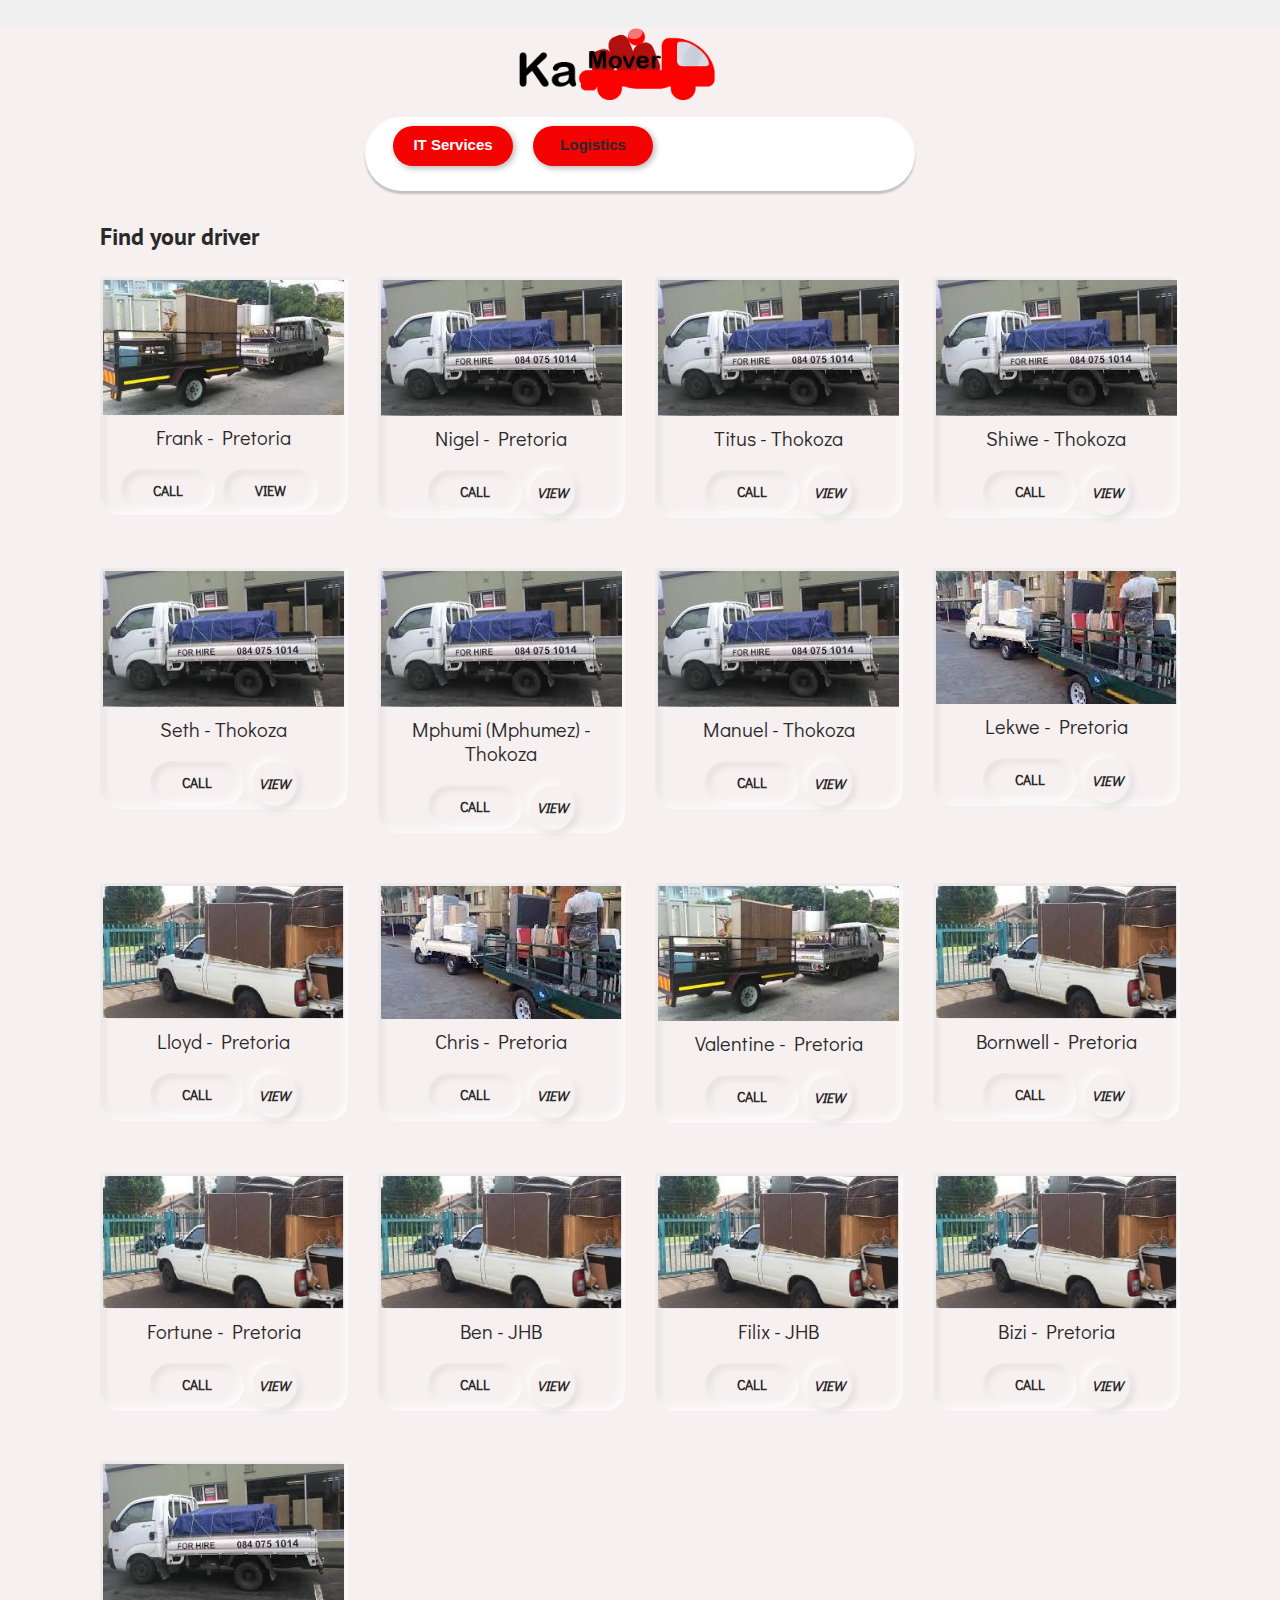
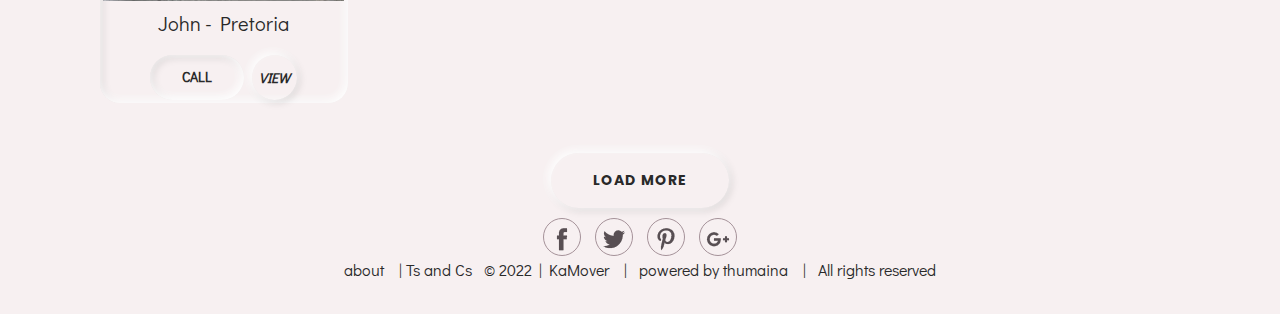
<file: index.html>
<!DOCTYPE html>
<!--
  Girly by FreeHTML5.co
  Twitter: https://twitter.com/fh5co
  Facebook: https://fb.com/fh5co
  URL: https://freehtml5.co
-->
<html lang="en">
<head>
  <!-- Required meta tags -->
  <meta charset="utf-8">
  <meta name="viewport" content="width=device-width, initial-scale=1, shrink-to-fit=no">
  <link rel="stylesheet" href="assets/css/bootstrap.min.css">
  <link rel="stylesheet" href="assets/css/styles.css">
  <title>IT service and Logistics | Ka Mover

  </title>
  <style>
     .password {
        border-radius: 25px;
        box-shadow:inset 5px 5px 8px #cbced1, inset -5px -5px 8px #ffffff;
        outline: #555;
    }

     .password::active {
      outline: #000;
     }
    .password ::placeholder {
        color: #999;
    }

    .fields input {
        border: none;
        outline: none;
        background: none;
        font-size: 18px;
        color: #555;
        padding: 10px 10px 18px 1px;
    }

    .signin-button {
        outline: none;
        border: none;
        cursor: pointer;
        width: 100px;
        margin: 4px 8px 4px 8px;
        height: 40px;
        border-radius: 20px;
        font-size: 15px;
        font-weight: 600;
        font-family: 'Lato', sans-serif;
        color: #fff;
        text-align: center;
        background: #fc3030;
        box-shadow: 2px 2px 6px #b1b1b1, -2px -2px 6px #ffffff;
    }
    .signin-button:hover {
        background: #000;
    }
    .signin-button:active {
        background: #ff843c;
    }
  </style>
</head>

<body>
  <nav class="navbar navbar-expand-md  fixed-top maine-menu">
    <div class="container">
      <button class="navbar-toggler ml-auto" data-target="#my-nav" onclick="myFunction(this)" data-toggle="collapse"> <span class="bar1"></span> <span class="bar2"></span> <span class="bar3"></span> </button>
      <div id="my-nav" class="collapse navbar-collapse">
        
        <ul class="navbar-nav mx-auto">
          <a href="index.html"><img style="width:200px;" src="assets/img/KaMover.png" alt="">
          </a>
          <li class="nav-item"> <a class="nav-link" href="index.html" tabindex="-1" aria-disabled="true"></a></li> 
        </ul>
      </div>
    </div>
  </nav>
<br>
  <div class="container-fluid fh5co-insta-feed activity">
    
    <div class="container recent">
      <div class="row mb-5 pb-5">
        <div class="col-lg-12">
          <div class="twit-box">
            
            <div class="media mb-3">
              
              <div class="media-body justify-content-center">
                <a href="#" class="justify-content-center">
                  <a type="submit" href="register.html" class="signin-button">IT Services</a>
                    
                  <a type="submit" class="signin-button">Logistics</a>
                 
                </a>
              </div>
            </div>
          </div>
        </div>
      
      </div>
    


<head>
 
<style>

@import url("https://fonts.googleapis.com/css?family=Poppins:400,500,600,700|Didact+Gothic&display=swap");

*
{
    margin: 0;
    padding: 0;
    box-sizing: border-box;
}

body
{
    font-size: 16px;
    color: #292929;
    line-height: 1.7em;
    font-weight: 400;
    background: #F0F0F0;
    font-family: "Didact Gothic", sans-serif;
    
}


.section-bg {
    padding: 60px 0;
    background: #F0F0F0;
}


.section-title {
    margin-bottom: 25px;
}

.section-title h2 {
    position: relative;
    font-size: 32px;
    line-height: 1.4;
    font-weight: 700;
    letter-spacing: 1px;
    z-index: 1;
    text-transform: capitalize;
    display: inline-block;
    font-family: "Didact Gothic", sans-serif;
}







.single-product {
    box-shadow: inset -2px -2px 8px white,
     inset -2px -2px 12px rgba(255, 255, 255, 0.5),
      inset 2px 2px 4px rgba(255, 255, 255, 0.1),
       inset 2px 2px 8px rgba(0, 0, 0, 0.15);
    padding: 3px;
    border-radius: 0 0 20px 20px;
    margin-bottom: 50px;
}

.single-product .product-thumb {
    margin-bottom: 10px;
}

.single-product .product-title {
    margin-bottom: 20px;
    text-align: center;
    align-items: center;
}

.single-product .product-title h3 {
    font-family: "Didact Gothic", sans-serif;
    font-size: 20px;
    font-weight: 300;
}

.single-product .product-title h3 a {
    color: #292929;
    text-decoration: none;
}

.single-product .product-title h3 a:hover {
    color: #7289ab;
}

.single-product:hover {
    box-shadow: -2px -2px 8px white,
     -2px -2px 12px rgba(255, 255, 255, 0.5),
      inset 2px 2px 4px rgba(255, 255, 255, 0.1),
       2px 2px 8px rgba(0, 0, 0, 0.15);
}

img {
    display: inline-block;
    max-width: 100%;
}









.product-btns
{
    display: flex;
    justify-content: center;
}








a {
    text-decoration: none;
    cursor: pointer;
    transition: .3s;
    color: #292929;
}








.btn-small {
    display: inline-block;
    font-size: 14px;
    font-weight: 700;
    text-transform: uppercase;
    padding: 8px 32px;
    border-radius: 50px;
    text-decoration: none;
    box-shadow: inset -2px -2px 8px white,
     inset -2px -2px 12px rgba(255, 255, 255, 0.5),
      inset 2px 2px 4px rgba(255, 255, 255, 0.1),
       inset 2px 2px 8px rgba(0, 0, 0, 0.15);
    transition: 0.4s;
}


.btn-round {
    display: inline-block;
    font-size: 14px;
    font-weight: 700;
    text-transform: uppercase;
    height: 45px;
    width: 45px;
    text-align: center;
    line-height: 45px;
    border-radius: 50%;
    text-decoration: none;
    box-shadow: -2px -2px 8px white, 
    -2px -2px 12px rgba(255, 255, 255, 0.5), 
    inset 2px 2px 4px rgba(255, 255, 255, 0.1),
     2px 2px 8px rgba(0, 0, 0, 0.15);
}






.btn-small:hover {
    box-shadow: -2px -2px 8px white,
     -2px -2px 12px rgba(255, 255, 255, 0.5),
      inset 2px 2px 4px rgba(255, 255, 255, 0.1),
       2px 2px 8px rgba(0, 0, 0, 0.15);
    color: #7289ab;
    text-decoration: none;
}

.btn-small:hover span {
    display: inline-block;
    transform: scale(0.98);
}


.btn-round:hover {
    box-shadow: inset -2px -2px 8px white,
     inset -2px -2px 12px rgba(255, 255, 255, 0.5),
      inset 2px 2px 4px rgba(255, 255, 255, 0.1),
       inset 2px 2px 8px rgba(0, 0, 0, 0.15);
    color: #7289ab;
}


.button-center
{
    justify-content: center;
    text-align: center;
}




.bttn-def {
    display: inline-block;
    font-size: 14px;
    font-weight: 700;
    text-transform: uppercase;
    letter-spacing: 1px;
    padding: 14px 42px;
    border-radius: 50px;
    text-decoration: none;
    font-family: "Poppins", sans-serif;
    box-shadow: -2px -2px 8px white, -2px -2px 12px rgba(255, 255, 255, 0.5), inset 2px 2px 4px rgba(255, 255, 255, 0.1), 2px 2px 8px rgba(0, 0, 0, 0.15);
    transition: 0.4s;
}

.bttn-def:hover {
    color: #7289ab;
    box-shadow: inset -2px -2px 8px white, inset -2px -2px 12px rgba(255, 255, 255, 0.5), inset 2px 2px 4px rgba(255, 255, 255, 0.1), inset 2px 2px 8px rgba(0, 0, 0, 0.15);
}

.bttn-def:hover span {
    display: inline-block;
    transform: scale(0.98);
}







</style>

</head>
<body>
        <div class="container">
           
            <div class="row">
                <div class="col-xl-12">
                    <div class="section-title">
                        <h4>Find your driver</h4>
                    </div>
                </div>
            </div>

            <div class="row">
              
               
              <div class="col-xl-3 col-lg-3 col-md-6 col-sm-6">
                <div class="single-product">
                    <div class="product-thumb">
                        <img src="img/truck1.jpg" alt="">
                    </div>
                    <div class="product-title">
                        <h3><a href="">Frank - Pretoria</a></h3>
                    </div>
                    <div class="product-btns">
      
                      <a href="tel:0769693677" class="btn-small mr-2" download="Sbuda's truck"> Call</a>
                       
                      <a href="#" class="btn-small mr-2" data-toggle="modal" data-target="#exampleModalCenter">View</a>
                    </div>
                </div>
            </div>
            
               
            <div class="col-xl-3 col-lg-3 col-md-6 col-sm-6">
              <div class="single-product">
                  <div class="product-thumb">
                      <img src="img/truck2.jpg" alt="">
                  </div>
                  <div class="product-title">
                      <h3><a href="">Nigel - Pretoria</a></h3>
                  </div>
                  <div class="product-btns">
                    <a href="tel:0764359802" class="btn-small mr-2" download="Sbuda's truck"> Call</a> 
                        <a href="" class="btn-round"><i class="fa fa-heart">view</i></a>
                    </div>
              </div>
          </div>
          
             
          <div class="col-xl-3 col-lg-3 col-md-6 col-sm-6">
            <div class="single-product">
                <div class="product-thumb">
                    <img src="img/truck2.jpg" alt="">
                </div>
                <div class="product-title">
                    <h3><a href="">Titus - Thokoza</a></h3>
                </div>
                <div class="product-btns">
                  <a href="tel:0797708888" class="btn-small mr-2" download="Sbuda's truck"> Call</a> 
                      <a href="" class="btn-round"><i class="fa fa-heart">view</i></a>
                  </div>
            </div>
        </div>
                
            <div class="col-xl-3 col-lg-3 col-md-6 col-sm-6">
              <div class="single-product">
                  <div class="product-thumb">
                      <img src="img/truck2.jpg" alt="">
                  </div>
                  <div class="product-title">
                      <h3><a href="">Shiwe - Thokoza</a></h3>
                  </div>
                  <div class="product-btns">
                    <a href="tel:0659493238" class="btn-small mr-2" download="Sbuda's truck"> Call</a> 
                        <a href="" class="btn-round"><i class="fa fa-heart">view</i></a>
                    </div>
              </div>
          </div>  
   
          <div class="col-xl-3 col-lg-3 col-md-6 col-sm-6">
            <div class="single-product">
                <div class="product-thumb">
                    <img src="img/truck2.jpg" alt="">
                </div>
                <div class="product-title">
                    <h3><a href="">Seth - Thokoza</a></h3>
                </div>
                <div class="product-btns">
                  <a href="tel:0735243778" class="btn-small mr-2" download="Sbuda's truck"> Call</a> 
                      <a href="" class="btn-round"><i class="fa fa-heart">view</i></a>
                  </div>
            </div>
        </div>   
        <div class="col-xl-3 col-lg-3 col-md-6 col-sm-6">
          <div class="single-product">
              <div class="product-thumb">
                  <img src="img/truck2.jpg" alt="">
              </div>
              <div class="product-title">
                  <h3><a href="">Mphumi (Mphumez) - Thokoza</a></h3>
              </div>
              <div class="product-btns">
                <a href="tel:0730961597" class="btn-small mr-2" download="Sbuda's truck"> Call</a> 
                    <a href="" class="btn-round"><i class="fa fa-heart">view</i></a>
                </div>
          </div>
      </div>   
      <div class="col-xl-3 col-lg-3 col-md-6 col-sm-6">
        <div class="single-product">
            <div class="product-thumb">
                <img src="img/truck2.jpg" alt="">
            </div>
            <div class="product-title">
                <h3><a href="">Manuel - Thokoza</a></h3>
            </div>
            <div class="product-btns">
              <a href="tel:0604881916" class="btn-small mr-2" download="Sbuda's truck"> Call</a> 
                  <a href="" class="btn-round"><i class="fa fa-heart">view</i></a>
              </div>
        </div>
    </div>

          <div class="col-xl-3 col-lg-3 col-md-6 col-sm-6">
            <div class="single-product">
                <div class="product-thumb">
                    <img src="img/truck3.jpg" alt="">
                </div>
                <div class="product-title">
                    <h3><a href="">Lekwe - Pretoria</a></h3>
                </div>
                <div class="product-btns">
                  <a href="tel:0608130590" class="btn-small mr-2" download="Sbuda's truck"> Call</a>
                   
                        <a href="" class="btn-round"><i class="fa fa-heart">view</i></a>
                    </div>
            </div>
        </div>
        
               
        <div class="col-xl-3 col-lg-3 col-md-6 col-sm-6">
          <div class="single-product">
              <div class="product-thumb">
                  <img src="img/truck4.jpg" alt="">
              </div>
              <div class="product-title">
                  <h3><a href="">Lloyd - Pretoria</a></h3>
              </div>
              <div class="product-btns">
                <a href="tel:+4733378901" class="btn-small mr-2" download="Sbuda's truck"> Call</a>
                 
                <a href="" class="btn-round"><i class="fa fa-heart">view</i></a>
            </div>
          </div>
      </div>
      
               
      <div class="col-xl-3 col-lg-3 col-md-6 col-sm-6">
        <div class="single-product">
            <div class="product-thumb">
                <img src="img/truck3.jpg" alt="">
            </div>
            <div class="product-title">
                <h3><a href="">Chris - Pretoria</a></h3>
            </div>
            <div class="product-btns">
              <a href="tel:0728403858" class="btn-small mr-2" download="Sbuda's truck"> Call</a>
               
              <a href="" class="btn-round"><i class="fa fa-heart">view</i></a>
          </div>
        </div>
    </div>
    
               
    <div class="col-xl-3 col-lg-3 col-md-6 col-sm-6">
      <div class="single-product">
          <div class="product-thumb">
              <img src="img/truck1.jpg" alt="">
          </div>
          <div class="product-title">
              <h3><a href="">Valentine - Pretoria</a></h3>
          </div>
          <div class="product-btns">
            <a href="tel:+4733378901" class="btn-small mr-2" download="Sbuda's truck"> Call</a>
             
            <a href="" class="btn-round"><i class="fa fa-heart">view</i></a>
        </div>
      </div>
  </div>
               
          <div class="col-xl-3 col-lg-3 col-md-6 col-sm-6">
            <div class="single-product">
                <div class="product-thumb">
                    <img src="img/truck4.jpg" alt="">
                </div>
                <div class="product-title">
                    <h3><a href="">Bornwell - Pretoria</a></h3>
                </div>
                <div class="product-btns">
                  <a href="tel:0642373841" class="btn-small mr-2" download="Sbuda's truck"> Call</a>
                   
                  <a href="" class="btn-round"><i class="fa fa-heart">view</i></a>
              </div>
            </div>
        </div>

        <div class="col-xl-3 col-lg-3 col-md-6 col-sm-6">
          <div class="single-product">
              <div class="product-thumb">
                  <img src="img/truck4.jpg" alt="">
              </div>
              <div class="product-title">
                  <h3><a href="">Fortune - Pretoria</a></h3>
              </div>
              <div class="product-btns">
                <a href="tel:0874909955" class="btn-small mr-2" download="Sbuda's truck"> Call</a>
                 
                <a href="" class="btn-round"><i class="fa fa-heart">view</i></a>
            </div>
          </div>
      </div>

      <div class="col-xl-3 col-lg-3 col-md-6 col-sm-6">
        <div class="single-product">
            <div class="product-thumb">
                <img src="img/truck4.jpg" alt="">
            </div>
            <div class="product-title">
                <h3><a href="">Ben - JHB</a></h3>
            </div>
            <div class="product-btns">
              <a href="tel:0630759203" class="btn-small mr-2" download="Sbuda's truck"> Call</a>
              
              <a href="" class="btn-round"><i class="fa fa-heart">view</i></a>
          </div>
        </div>
    </div>
               
    <div class="col-xl-3 col-lg-3 col-md-6 col-sm-6">
      <div class="single-product">
          <div class="product-thumb">
              <img src="img/truck4.jpg" alt="">
          </div>
          <div class="product-title">
              <h3><a href="">Filix - JHB</a></h3>
          </div>
          <div class="product-btns">
            <a href="tel:0623685158" class="btn-small mr-2" download="Sbuda's truck"> Call</a>
             
            <a href="" class="btn-round"><i class="fa fa-heart">view</i></a>
        </div>
      </div>
  </div>

  <div class="col-xl-3 col-lg-3 col-md-6 col-sm-6">
    <div class="single-product">
        <div class="product-thumb">
            <img src="img/truck4.jpg" alt="">
        </div>
        <div class="product-title">
            <h3><a href="">Bizi - Pretoria</a></h3>
        </div>
        <div class="product-btns">
          <a href="tel:0842879663" class="btn-small mr-2" download="Sbuda's truck"> Call</a>
           
          <a href="" class="btn-round"><i class="fa fa-heart">view</i></a>
      </div>
    </div>
</div>

                <div class="col-xl-3 col-lg-3 col-md-6 col-sm-6">
                    <div class="single-product">
                        <div class="product-thumb">
                            <img src="img/truck2.jpg" alt="">
                        </div>
                        <div class="product-title">
                            <h3><a href="">John - Pretoria</a></h3>
                        </div>
                        <div class="product-btns">
                          <a href="tel:0734536766" class="btn-small mr-2" download="Sbuda's truck"> Call</a>
                           
                          <a href="" class="btn-round"><i class="fa fa-heart">view</i></a>
                      </div>
                    </div>
                </div>
  
            </div>

            <div class="row button-center">
                <div class="col-xl-6 centered">
                    <a href="" class="bttn-def"><span>Load more</span></a>
                </div>
            </div>

        </div>

 
        <div class="modal fade" id="exampleModalCenter" tabindex="-1" role="dialog" aria-labelledby="exampleModalCenterTitle" aria-hidden="true">
          <div class="modal-dialog modal-dialog-centered" role="document">
            <div class="modal-content">
              <div class="modal-header">
                <button type="button" class="close d-flex align-items-center justify-content-center" data-dismiss="modal" aria-label="Close">
                  <span aria-hidden="true" class="fa fa-close"></span>
                </button>
                <p>Did you know you get a part time job from Ramphele funerals?</p>

                <div class="product-btns">
                  <a href="https://ramphela-funerals.business.site/?utm_source=gmb&utm_medium=referral" class="btn-small mr-2" >learn more</a>
              </div>
              </div>
              <div class="modal-body p-4 p-md-5">
                <form action="#" class="appointment-form ftco-animate">
                  <h5>Sibusiso Nobevu: 63 Trey Sunnyside</h5>
                  <a href="#"> <img class="card-img" src="assets/img/truck5.jpg" alt="Sbuda's Truck">
                    </a>
                    <br><br>
                    <div class="product-btns" style="padding-top: 5px;">
                      <a href="tel:+4733378901" class="btn-small mr-2" download="Sbuda's truck"> Call</a>
                  </div>
                </form>
              </div>
            </div>
          </div>
        </div>
      
     
      <div class="row social-links">
        <ul class="nav mx-auto">
          <li class="nav-item"> <a class="nav-link" href="https://www.facebook.com"><img src="assets/img/facebook.png" alt=""></a> </li>
          <li class="nav-item"> <a class="nav-link" href="https://twitter.com/"><img src="assets/img/twitter.png" alt=""></a> </li>
          <li class="nav-item"> <a class="nav-link" href="#"><img src="assets/img/pinterest.png" alt=""></a> </li>
          <li class="nav-item"> <a class="nav-link" href="#"><img src="assets/img/google-plus.png" alt=""></a> </li>
        </ul>
      </div>
      <p class="text-center d-block">
        <a href="about.html" target="_blank">about</a>  &nbsp;  | 
        <a href="TermsAndConditions.html" target="_blank">Ts and Cs</a>  &nbsp; 
        <a href="https://sowetolive.com/about" target="_blank"> &copy; 2022 | KaMover</a>  &nbsp;  |  &nbsp; powered by <a href="https://siyapercy.co.za/" target="_blank">thumaina</a> &nbsp; | &nbsp;  All rights reserved</p>
    
    </div>
  </div>
  </div>

  <!-- jQuery first, then Popper.js, then Bootstrap JS --> 
  <script src="assets/js/jquery-3.3.1.slim.min.js"></script> 
  <script src="assets/js/popper.min.js" ></script> 
  <script src="assets/js/bootstrap.min.js"></script> 
  <script src="assets/js/owl.carousel.min.js"></script> 
  <script src="assets/js/main.js"></script>
</body>
</html>
</file>
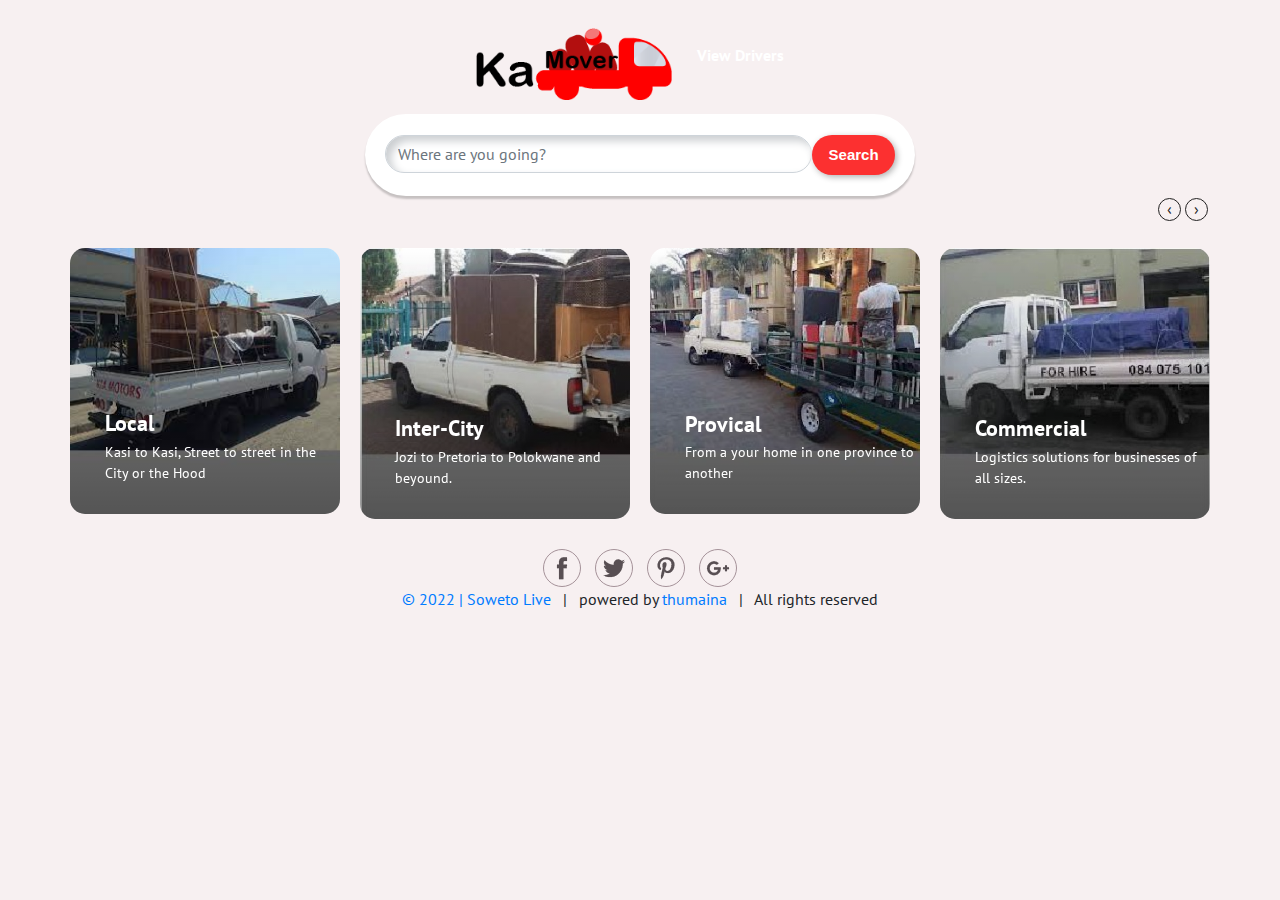
<file: home.html>
<!DOCTYPE html>
<!--
  Girly by FreeHTML5.co
  Twitter: https://twitter.com/fh5co
  Facebook: https://fb.com/fh5co
  URL: https://freehtml5.co
-->
<html lang="en">
<head>
  <!-- Required meta tags -->
  <meta charset="utf-8">
  <meta name="viewport" content="width=device-width, initial-scale=1, shrink-to-fit=no">
  <link rel="stylesheet" href="assets/css/bootstrap.min.css">
  <link rel="stylesheet" href="assets/css/styles.css">
  <title>Home | Ka Mover</title>
  <style>
     .password {
        border-radius: 25px;
        box-shadow:inset 5px 5px 8px #cbced1, inset -5px -5px 8px #ffffff;
        outline: #555;
    }

     .password::active {
      outline: #000;
     }
    .password ::placeholder {
        color: #999;
    }

    .fields input {
        border: none;
        outline: none;
        background: none;
        font-size: 18px;
        color: #555;
        padding: 10px 10px 18px 1px;
    }

    .signin-button {
        outline: none;
        border: none;
        cursor: pointer;
        width: 100px;
        height: 40px;
        border-radius: 20px;
        font-size: 15px;
        font-weight: 600;
        font-family: 'Lato', sans-serif;
        color: #fff;
        text-align: center;
        background: #fc3030;
        box-shadow: 2px 2px 6px #b1b1b1, -2px -2px 6px #ffffff;
    }
    .signin-button:hover {
        background: #000;
    }
    .signin-button:active {
        background: #ff843c;
    }
  </style>
</head>
<body>
  <nav class="navbar navbar-expand-md  fixed-top maine-menu">
    <div class="container">
      <button class="navbar-toggler ml-auto" data-target="#my-nav" onclick="myFunction(this)" data-toggle="collapse"> 
        <span class="bar1"></span> <span class="bar2"></span> <span class="bar3"></span> 
      </button>
      <div id="my-nav" class="collapse navbar-collapse">
        <ul class="navbar-nav mx-auto">
          <a href="index.html"><img style="width:200px;" src="assets/img/KaMover.png" alt="">
          </a>
          <li class="nav-item"> <a class="nav-link" href="drivers.html" tabindex="-1" aria-disabled="true">View Drivers</a></li> 
        </ul>
      </div>
    </div>
  </nav>

  <br>


  <div class="container-fluid fh5co-insta-feed activity">
    
    <div class="container recent">
      <div class="row mb-5 pb-5">
        <div class="col-lg-12">
          <div class="twit-box">
            
            <div class="media mb-3">
              
              <div class="media-body">
                <p></p>
                <a href="#" class="  justify-content-center">
                  <form action="#" class=" d-flex  " data-aos="fade-up" data-aos-delay="200">
                    <input type="text" class="form-control password" placeholder="Where are you going?">
                    <button type="submit" class="signin-button">Search</button>
                  </form>
                </a>
              </div>
            </div>
          </div>
        </div>
      
      </div>
      
      <div class="row">
        <div class="owl-carousel owl-carousel2 owl-theme">
          <div>
            <div class="card"> 
              <a href="#"> <img class="card-img" src="assets/img/truck-A.jpg" alt="">
              <div class="card-img-overlay"> 
                <div class="bottom-text">
                  <h5 class="card-title">Local</h5>
                  <p class="card-text">Kasi to Kasi, Street to street in the City or the Hood</p>
                </div>
              </div>
            </a>
            </div>
          </div>
          <div>
            <div class="card"> 
              <a href="#"> <img class="card-img" src="assets/img/truck-B.jpg" alt="">
              <div class="card-img-overlay"> 
                <div class="bottom-text">
                  <h5 class="card-title">Inter-City</h5>
                  <p class="card-text">Jozi to Pretoria to Polokwane and beyound.</p>
                </div>
              </div>
              </a>
            </div>
          </div>
          <div>
            <div class="card"> 
              <a href="#"> <img class="card-img" src="assets/img/truck-C.jpg" alt="">
              <div class="card-img-overlay"> 
                <div class="bottom-text">
                  <h5 class="card-title">Provical</h5>
                  <p class="card-text">From a your home in one province to another</p>
                </div>
              </div>
              </a>
            </div>
          </div>
          <div>
            <div class="card"> 
              <a href="#"> <img class="card-img" src="assets/img/truck-D.jpg" alt="">
              <div class="card-img-overlay"> 
                <div class="bottom-text">
                  <h5 class="card-title">Commercial</h5>
                  <p class="card-text">Logistics solutions for businesses of all sizes.</p>
                </div>
              </div>
              </a>
            </div>
          </div>
        </div>
      </div>
    
     
      <div class="row social-links">
        <ul class="nav mx-auto">
          <li class="nav-item"> <a class="nav-link" href="https://www.facebook.com/fh5co"><img src="assets/img/facebook.png" alt=""></a> </li>
          <li class="nav-item"> <a class="nav-link" href="https://twitter.com/fh5co"><img src="assets/img/twitter.png" alt=""></a> </li>
          <li class="nav-item"> <a class="nav-link" href="#"><img src="assets/img/pinterest.png" alt=""></a> </li>
          <li class="nav-item"> <a class="nav-link" href="#"><img src="assets/img/google-plus.png" alt=""></a> </li>
        </ul>
      </div>
      <p class="text-center d-block"><a href="https://sowetolive.com/about" target="_blank"> &copy; 2022 | Soweto Live</a>  &nbsp;  |  &nbsp; powered by <a href="https://siyapercy.co.za/" target="_blank">thumaina</a> &nbsp; | &nbsp;  All rights reserved</p>
    
    </div>
  </div>
  </div>

  <!-- jQuery first, then Popper.js, then Bootstrap JS --> 
  <script src="assets/js/jquery-3.3.1.slim.min.js"></script> 
  <script src="assets/js/popper.min.js" ></script> 
  <script src="assets/js/bootstrap.min.js"></script> 
  <script src="assets/js/owl.carousel.min.js"></script> 
  <script src="assets/js/main.js"></script>

</body>
</html>
</file>
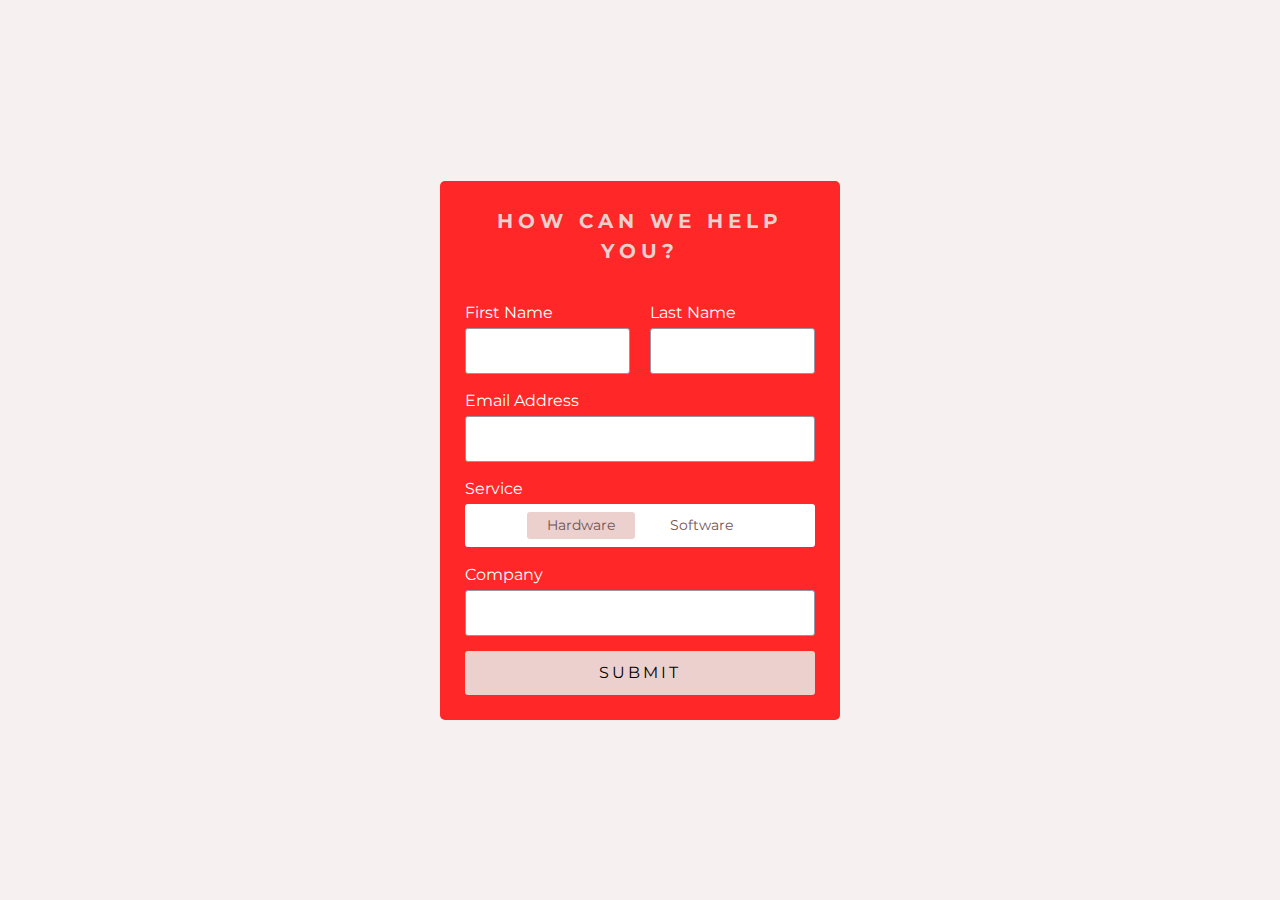
<file: register.html>
<!DOCTYPE html>
<html lang="en">
<head>
	<meta charset="UTF-8">
	<title>Register | KaMover</title>
	<link rel="stylesheet" href="styles.css">
	<meta charset="utf-8">
	<meta name="viewport" content="width=device-width, initial-scale=1, shrink-to-fit=no">
	<link rel="stylesheet" href="assets/css/bootstrap.min.css">
	<link rel="stylesheet" href="assets/css/styles.css">
</head>
<body>
	
<div class="wrapper">
	<div class="registration_form">
		<div class="title">
			How can we help you?
		</div>

		<form action="index.html" name="register" netlify>
			<div class="form_wrap">
				<div class="input_grp">
					<div class="input_wrap">
						<label for="fname">First Name</label>
						<input type="text" id="fname">
					</div>
					<div class="input_wrap">
						<label for="lname">Last Name</label>
						<input type="text" id="lname">
					</div>
				</div>
				<div class="input_wrap">
					<label for="email">Email Address</label>
					<input type="text" id="email">
				</div>
				<div class="input_wrap">
					<label>Service</label>
					<ul>
						<li>
							<label class="radio_wrap">
								<input type="radio" name="gender" value="male" class="input_radio" checked>
								<span>Hardware</span>
							</label>
						</li>
						<li>
							<label class="radio_wrap">
								<input type="radio" name="gender" value="female" class="input_radio">
								<span>Software</span>
							</label>
						</li>
					</ul>
				</div>
				<div class="input_wrap">
					<label for="city">Company</label>
					<input type="text" id="city">
				</div>
				<div class="input_wrap">
					<input type="submit" value="Submit" class="submit_btn">
				</div>
			</div>
		</form>
	</div>
</div>

</body>
</html>
</file>
<file: assets/css/styles.css>
/*
 * Girly by FreeHTML5.co
 * Twitter: https://twitter.com/fh5co
 * Facebook: https://fb.com/fh5co
 * URL: https://freehtml5.co
 */
* {
  margin: 0;
  padding: 0; }

/* Colors */
/* fonts variable */
@font-face {
  font-family: "Oswald-Bold";
  src: url(../fonts/Oswald-Bold.ttf); }

@font-face {
  font-family: "PT-Sans-Bold";
  src: url(../fonts/PT_Sans-Web-Bold.ttf); }

@font-face {
  font-family: "PT-Sans-Regular";
  src: url(../fonts/PT_Sans-Web-Regular.ttf); }

@font-face {
  font-family: "PT-Sans-Italic";
  src: url(../fonts/PT_Sans-Web-Italic.ttf); }

body {
  font-size: 16px;
  font-family: "PT-Sans-Regular"; 
background-color:  #f7f0f1;}

h1, h2, h3, h4, h5, h6 {
  font-family: "PT-Sans-Bold"; }

a {
  text-decoration: none;
}

h2 {
  font-size: 25px;
  text-transform: uppercase; }
  @media (max-width: 600px) {
    h2 {
      font-size: 18px; } }

.maine-menu {
  position: absolute;
  top: 20px; }
  .maine-menu .navbar-nav li .nav-link {
    font-family: "PT-Sans-Bold";
    font-size: 16px;
    text-transform: none;
    padding: 15px 25px;
    color: #fff; }
  .maine-menu .navbar-nav li.active a, .maine-menu .navbar-nav li:hover a, .maine-menu .navbar-nav li:visited a {
    color: #e90e0e; }
  .maine-menu .bar1, .maine-menu .bar2, .maine-menu .bar3 {
    width: 25px;
    height: 2px;
    background-color: #fff;
    margin: 5px 0;
    transition: 0.4s;
    display: block;
    position: relative; }
  .maine-menu .change .bar1 {
    -webkit-transform: rotate(-42deg) translate(-2px, 6px);
    transform: rotate(-42deg) translate(-2px, 6px); }
  .maine-menu .change .bar2 {
    opacity: 0; }
  .maine-menu .change .bar3 {
    -webkit-transform: rotate(46deg) translate(-4px, -8px);
    transform: rotate(46deg) translate(-4px, -8px); }
  @media (max-width: 991px) {
    .maine-menu .navbar-nav {
      float: right; }
      .maine-menu .navbar-nav li .nav-link {
        font-family: "PT-Sans-Bold";
        font-size: 16px;
        text-transform: uppercase;
        padding: 7px 10px;
        color: #fff; }
    .maine-menu .collapse.show {
      background: rgba(0, 0, 0, 0.5); } }

.card {
  border: none;
  background: none;
  border-radius: 0; }
  .card img {
    border-radius: 0; }

.fh5co-home-banner {
  padding: 0; }
  .fh5co-home-banner .card {
    border: none; }
  .fh5co-home-banner h2 {
    font-size: 52px;
    color: #fff;
    text-transform: uppercase;
    max-width: 730px;
    margin: 0 auto; }
  .fh5co-home-banner a {
    text-transform: uppercase;
    color: #fff;
    width: 198px;
    border-radius: 40px;
    margin-top: 50px;
    padding: 13px 0; }
    .fh5co-home-banner a svg {
      position: absolute;
      left: 0;
      right: 0;
      margin: 0 auto;
      margin-top: -13px; }
  .fh5co-home-banner .center-text {
    text-align: center;
    position: relative;
    top: 35%; }
  .fh5co-home-banner .card-img-overlay {
    background: -webkit-linear-gradient(rgba(0, 0, 0, 0.4), rgba(0, 0, 0, 0.5), rgba(0, 0, 0, 0.8), black);
    background: -moz-linear-gradient(rgba(0, 0, 0, 0.4), rgba(0, 0, 0, 0.5), rgba(0, 0, 0, 0.8), black);
    background: -o-linear-gradient(rgba(0, 0, 0, 0.4), rgba(0, 0, 0, 0.5), rgba(0, 0, 0, 0.8), black);
    background: -linear-gradient(rgba(0, 0, 0, 0.4), rgba(0, 0, 0, 0.5), rgba(0, 0, 0, 0.8), black); }
  @media (max-width: 991px) {
    .fh5co-home-banner h2 {
      font-size: 30px;
      max-width: 460px; }
    .fh5co-home-banner .center-text {
      top: 30%; } }
  @media (max-width: 700px) {
    .fh5co-home-banner a {
      width: 140px;
      padding: 4px 0; }
      .fh5co-home-banner a svg {
        height: 35px;
        margin-top: -5px;
        width: 140px; } }
  @media (max-width: 600px) {
    .fh5co-home-banner a {
      margin-top: 20px; }
    .fh5co-home-banner h2 {
      font-size: 18px;
      max-width: 260px; }
    .fh5co-home-banner .center-text {
      top: 30%; } }

.fh5co-two-img .card-img-overlay {
  background: -webkit-linear-gradient(rgba(0, 0, 0, 0.2), rgba(0, 0, 0, 0.5), rgba(0, 0, 0, 0.8), black);
  background: -moz-linear-gradient(rgba(0, 0, 0, 0.2), rgba(0, 0, 0, 0.5), rgba(0, 0, 0, 0.8), black);
  background: -o-linear-gradient(rgba(0, 0, 0, 0.2), rgba(0, 0, 0, 0.5), rgba(0, 0, 0, 0.8), black);
  background: -linear-gradient(rgba(0, 0, 0, 0.2), rgba(0, 0, 0, 0.5), rgba(0, 0, 0, 0.8), black); }

.pts {
  padding-bottom: 2px!important
}

.contact-pop {
  margin-top: -300px; }
  .contact-pop .card-img-overlay {
    background: -webkit-linear-gradient(rgba(0, 0, 0, 0.2), rgba(0, 0, 0, 0.6));
    background: -moz-linear-gradient(rgba(0, 0, 0, 0.2), rgba(0, 0, 0, 0.6));
    background: -o-linear-gradient(rgba(0, 0, 0, 0.2), rgba(0, 0, 0, 0.6));
    background: -linear-linear-gradient(rgba(0, 0, 0, 0.2), rgba(0, 0, 0, 0.6));
    border-radius: 15px 0 0 15px; }
  .contact-pop .row {
    max-width: 918px;
    margin: 0 auto; }
  .contact-pop img {
    border-radius: 15px 0 0 15px; }
  .contact-pop .content {
    padding: 45px 20px 20px 40px;
    height: 100%;
    background: #fff;
    border-radius: 0 15px 15px 0; }
    .contact-pop .content h3 {
      color: #3d383a;
      font-size: 30px;
      text-transform: uppercase;
      margin-bottom: 10px; }
    .contact-pop .content h4 {
      color: #978b91;
      font-size: 18px;
      font-family: "PT-Sans-Regular"; }
    .contact-pop .content p {
      color: #584f53; }
    .contact-pop .content hr {
      background-color: #e90e65;
      width: 50px;
      height: 5px;
      border: none;
      margin-left: 0; }
    .contact-pop .content a {
      background-color: #e90e65;
      width: 158px;
      border-radius: 40px;
      color: #fefefe;
      padding: 10px 0;
      margin-top: 20px; }
    @media (max-width: 991px) {
      .contact-pop .content {
        padding: 20px 20px 20px 25px; }
        .contact-pop .content h3 {
          font-size: 24px; }
        .contact-pop .content h4 {
          font-size: 16px; }
        .contact-pop .content p {
          font-size: 14px; }
        .contact-pop .content a {
          width: 120px;
          padding: 5px 0; }
        .contact-pop .content hr {
          margin: 10px 0; } }
  @media (max-width: 991px) {
    .contact-pop {
      margin-top: -250px; } }
  @media (max-width: 767px) {
    .contact-pop {
      margin-top: 0; }
      .contact-pop .col-md-6 {
        padding: 0; }
      .contact-pop img {
        border-radius: 15px 15px 0 0; }
      .contact-pop .card-img-overlay {
        border-radius: 15px 15px 0 0; }
      .contact-pop .content {
        border-radius: 0 0 15px 15px; } }

.owl-carousel, .owl-carousel .owl-item {
  -webkit-tap-highlight-color: transparent;
  position: relative; }

.owl-carousel {
  display: none;
  width: 100%;
  z-index: 1; }

.owl-carousel .owl-stage {
  position: relative;
  -ms-touch-action: pan-Y;
  touch-action: manipulation;
  -moz-backface-visibility: hidden; }

.owl-carousel .owl-stage:after {
  content: ".";
  display: block;
  clear: both;
  visibility: hidden;
  line-height: 0;
  height: 0; }

.owl-carousel .owl-stage-outer {
  position: relative;
  overflow: hidden;
  -webkit-transform: translate3d(0, 0, 0); }

.owl-carousel .owl-item, .owl-carousel .owl-wrapper {
  -webkit-backface-visibility: hidden;
  -moz-backface-visibility: hidden;
  -ms-backface-visibility: hidden;
  -webkit-transform: translate3d(0, 0, 0);
  -moz-transform: translate3d(0, 0, 0);
  -ms-transform: translate3d(0, 0, 0); }

.owl-carousel .owl-item {
  min-height: 1px;
  float: left;
  -webkit-backface-visibility: hidden;
  -webkit-touch-callout: none; }

.owl-carousel .owl-item img {
  display: block;
  width: 100%; }

.owl-carousel .owl-dots.disabled, .owl-carousel .owl-nav.disabled {
  display: none; }

.no-js .owl-carousel, .owl-carousel.owl-loaded {
  display: block; }

.owl-carousel .owl-dot, .owl-carousel .owl-nav .owl-next, .owl-carousel .owl-nav .owl-prev {
  cursor: pointer;
  -webkit-user-select: none;
  -khtml-user-select: none;
  -moz-user-select: none;
  -ms-user-select: none;
  user-select: none; }

.owl-carousel .owl-nav button.owl-next, .owl-carousel .owl-nav button.owl-prev, .owl-carousel button.owl-dot {
  background: 0 0;
  color: inherit;
  border: none;
  padding: 0 !important;
  font: inherit; }

.owl-carousel.owl-loading {
  opacity: 0;
  display: block; }

.owl-carousel.owl-hidden {
  opacity: 0; }

.owl-carousel.owl-refresh .owl-item {
  visibility: hidden; }

.owl-carousel.owl-drag .owl-item {
  -ms-touch-action: pan-y;
  touch-action: pan-y;
  -webkit-user-select: none;
  -moz-user-select: none;
  -ms-user-select: none;
  user-select: none; }

.owl-carousel.owl-grab {
  cursor: move;
  cursor: grab; }

.owl-carousel.owl-rtl {
  direction: rtl; }

.owl-carousel.owl-rtl .owl-item {
  float: right; }

.owl-carousel .animated {
  animation-duration: 1s;
  animation-fill-mode: both; }

.owl-carousel .owl-animated-in {
  z-index: 0; }

.owl-carousel .owl-animated-out {
  z-index: 1; }

.owl-carousel .fadeOut {
  animation-name: fadeOut; }

@keyframes fadeOut {
  0% {
    opacity: 1; }
  100% {
    opacity: 0; } }

.owl-height {
  transition: height .5s ease-in-out; }

.owl-carousel .owl-item .owl-lazy {
  opacity: 0;
  transition: opacity .4s ease; }

.owl-carousel .owl-item .owl-lazy:not([src]), .owl-carousel .owl-item .owl-lazy[src^=""] {
  max-height: 0; }

.owl-carousel .owl-item img.owl-lazy {
  transform-style: preserve-3d; }

.owl-carousel .owl-video-wrapper {
  position: relative;
  height: 100%;
  background: #000; }

.owl-carousel .owl-video-play-icon {
  position: absolute;
  height: 80px;
  width: 80px;
  left: 50%;
  top: 50%;
  margin-left: -40px;
  margin-top: -40px;
  background: url(owl.video.play.png) no-repeat;
  cursor: pointer;
  z-index: 1;
  -webkit-backface-visibility: hidden;
  transition: transform .1s ease; }

.owl-carousel .owl-video-play-icon:hover {
  -ms-transform: scale(1.3, 1.3);
  transform: scale(1.3, 1.3); }

.owl-carousel .owl-video-playing .owl-video-play-icon, .owl-carousel .owl-video-playing .owl-video-tn {
  display: none; }

.owl-carousel .owl-video-tn {
  opacity: 0;
  height: 100%;
  background-position: center center;
  background-repeat: no-repeat;
  background-size: contain;
  transition: opacity .4s ease; }

.owl-carousel .owl-video-frame {
  position: relative;
  z-index: 1;
  height: 100%;
  width: 100%; }

.fh5co-recent-work {
  background: #e90e65;
  padding: 100px 0; }
  @media (max-width: 767px) {
    .fh5co-recent-work {
      padding-bottom: 0; } }

.recent {
  margin-top: 200px; }
  .recent h2 {
    color: #fff; }
  .recent .owl-carousel .owl-stage-outer {
    padding-top: 20px;
    padding-bottom: 20px; }
  .recent .owl-carousel .owl-nav {
    display: block;
    position: absolute;
    top: -30px;
    right: 0;
    color: #fff; }
    .recent .owl-carousel .owl-nav .owl-prev, .recent .owl-carousel .owl-nav .owl-next {
      height: 23px;
      width: 23px;
      text-align: center;
      padding: 0;
      border: 1px solid #fff;
      border-radius: 50%;
      margin: 0 2px; }
      .recent .owl-carousel .owl-nav .owl-prev:hover, .recent .owl-carousel .owl-nav .owl-next:hover {
        background: #fff;
        color: #e90e65; }
      .recent .owl-carousel .owl-nav .owl-prev span, .recent .owl-carousel .owl-nav .owl-next span {
        position: relative;
        display: block;
        top: -2px; }
    .recent .owl-carousel .owl-nav button {
      outline: none; }
  .recent .card {
    border-radius: 15px;
    margin-bottom: 30px;
    transition: all 0.3s;
    -webkit-transition: all 0.3s;
    -moz-transition: all 0.3s; }
    .recent .card .card-img {
      border-radius: 15px; }
    .recent .card h5 {
      font-size: 20px;
      color: #fff;
      margin-bottom: 5px; }
    .recent .card p {
      font-size: 14px;
      color: #ffffff; }
    .recent .card.active, .recent .card:hover {
      transform: scale(1.05, 1.1);
      -webkit-transform: scale(1.05, 1.1);
      -ms-transform: scale(1.05, 1.1);
      -moz-transform: scale(1.05, 1.1);
      box-shadow: 0px 20px 32px 0px rgba(0, 0, 0, 0.25); }
      .recent .card.active .card-img-overlay, .recent .card:hover .card-img-overlay {
        background: -webkit-linear-gradient(rgba(0, 0, 0, 0.3), rgba(233, 14, 14, 0.95));
        background: -moz-linear-gradient(rgba(0, 0, 0, 0.3), rgba(233, 14, 14, 0.95));
        background: linear-gradient(rgba(0, 0, 0, 0.3), rgba(233, 14, 14, 0.95));
        background: -ms-linear-gradient(rgba(0, 0, 0, 0.3), rgba(233, 14, 14, 0.95)); }
      .recent .card.active p, .recent .card:hover p {
        color: #ffffff; }
  .recent .card-img-overlay {
    border-radius: 15px;
    background: -webkit-linear-gradient(rgba(0, 0, 0, 0.3), rgba(0, 0, 0, 0.85));
    background: -moz-linear-gradient(rgba(0, 0, 0, 0.3), rgba(0, 0, 0, 0.85));
    background: linear-gradient(rgba(0, 0, 0, 0.3), rgba(0, 0, 0, 0.85));
    background: -ms-linear-gradient(rgba(0, 0, 0, 0.3), rgba(0, 0, 0, 0.85));
    background: -o-linear-gradient(rgba(0, 0, 0, 0.3), rgba(0, 0, 0, 0.85)); }
  .recent .heart {
    width: auto !important; }
  .recent .bottom-text {
    position: absolute;
    bottom: 30px; }
  @media (max-width: 767px) {
    .recent {
      margin-top: 100px; } }

.fh5co-portfolio {
  background-color: #f2d5d7;
  background-image: url(../img/camera-bg.jpg);
  background-position: right bottom;
  background-repeat: no-repeat;
  padding: 100px 0;
  margin-top: 0; }
  .fh5co-portfolio h2 {
    color: #584f53;
    margin-bottom: 20px; }
  .fh5co-portfolio .card {
    margin-bottom: 0; }
    .fh5co-portfolio .card.active, .fh5co-portfolio .card:hover {
      transform: none;
      box-shadow: none; }
  .fh5co-portfolio .bottom-text {
    bottom: 15px; }
  .fh5co-portfolio .bx {
    float: left;
    padding: 7px; }
  @media (max-width: 1199px) {
    .fh5co-portfolio .bx-1, .fh5co-portfolio .bx-4 {
      width: 32.5%; }
    .fh5co-portfolio .bx-2 {
      width: 41%; }
    .fh5co-portfolio .bx-3 {
      width: 26.5%; }
    .fh5co-portfolio .bx-middle {
      width: 67.5%; }
    .fh5co-portfolio .bx-5, .fh5co-portfolio .bx-8 {
      width: 39%; }
    .fh5co-portfolio .bx-6, .fh5co-portfolio .bx-7 {
      width: 61%; } }
  @media (max-width: 991px) {
    .fh5co-portfolio h5 {
      font-size: 16px !important; } }
  @media (max-width: 767px) {
    .fh5co-portfolio h5 {
      font-size: 14px !important; } }
  @media (max-width: 576px) {
    .fh5co-portfolio h5 {
      font-size: 16px !important; }
    .fh5co-portfolio .bx {
      width: auto !important;
      display: inline-block;
      float: none;
      margin: 3px auto; }
    .fh5co-portfolio .bx-middle {
      text-align: center !important; }
      .fh5co-portfolio .bx-middle .heart {
        float: left !important; } }

.activity {
  background: #f3e7e8;
  padding-bottom: 50px; }
  .activity .recent {
    margin-top: 0; }
  .activity h2 {
    color: #584f53; }
  .activity .owl-carousel .owl-nav .owl-prev, .activity .owl-carousel .owl-nav .owl-next {
    color: #212020;
    border-color: #212020; }
    .activity .owl-carousel .owl-nav .owl-prev:hover, .activity .owl-carousel .owl-nav .owl-next:hover {
      background: #212020;
      color: #fff; }
  .activity .card {
    margin-bottom: 0;
    box-shadow: 0px 10px 21px 0px rgba(0, 0, 0, 0.2); }
    .activity .card .card-img-overlay {
      background: -webkit-linear-gradient(rgba(0, 0, 0, 0), rgba(0, 0, 0, 0.6));
      background: -moz-linear-gradient(rgba(0, 0, 0, 0), rgba(0, 0, 0, 0.6));
      background: linear-gradient(rgba(0, 0, 0, 0), rgba(0, 0, 0, 0.6));
      background: -ms-linear-gradient(rgba(0, 0, 0, 0), rgba(0, 0, 0, 0.6)); }
    .activity .card.active, .activity .card:hover {
      transform: none;
      box-shadow: none; }
      .activity .card.active .card-img-overlay, .activity .card:hover .card-img-overlay {
        background: -webkit-linear-gradient(rgba(0, 0, 0, 0.3), rgba(233, 14, 14, 0.95));
        background: -moz-linear-gradient(rgba(0, 0, 0, 0.3), rgba(233, 14, 14, 0.95));
        background: linear-gradient(rgba(0, 0, 0, 0.3), rgba(233, 14, 14, 0.95));
        background: -ms-linear-gradient(rgba(0, 0, 0, 0.3), rgba(233, 14, 14, 0.95)); }
      .activity .card.active p, .activity .card:hover p {
        color: #ffffff; }
    .activity .card h5 {
      font-size: 22px; }
    .activity .card:hover a {
      display: inline-block; }
  .activity .card-img-overlay {
    padding: 0 2.2rem; }
    .activity .card-img-overlay a {
      display: none;
      font-size: 20px;
      color: #fff;
      text-decoration: none;
      margin-top: 10px; }
      .activity .card-img-overlay a img {
        width: 20px;
        display: inline-block;
        color: #fff; }

.fh5co-about-me {
  padding: 0; }
  .fh5co-about-me .card-img-overlay {
    background-color: rgba(233, 14, 14, 0.902); }
  .fh5co-about-me h2 {
    text-align: center;
    color: #fff;
    margin: 70px auto; }
  .fh5co-about-me .card-img {
    min-height: 730px; }
  .fh5co-about-me .carousel-indicators {
    bottom: 100px; }
    .fh5co-about-me .carousel-indicators li {
      height: 89px;
      width: 89px;
      z-index: 55;
      text-indent: 5px;
      border: 1px solid #fafafa;
      border-style: solid;
      border-radius: 50%;
      padding: 3px;
      background: none;
      margin: 0 20px;
      position: relative;
      top: 43px;
      opacity: 0.5; }
      .fh5co-about-me .carousel-indicators li span {
        font-family: "PT-Sans-Bold";
        font-size: 18px;
        text-align: center;
        margin-top: 20px;
        display: none;
        color: #fff; }
      .fh5co-about-me .carousel-indicators li img {
        width: 100%;
        position: relative;
        left: -5px; }
      .fh5co-about-me .carousel-indicators li.active {
        height: 166px;
        width: 166px;
        opacity: 1;
        top: 0px;
        padding: 7px; }
        .fh5co-about-me .carousel-indicators li.active span {
          display: block; }
  .fh5co-about-me .carousel-caption {
    bottom: 335px; }
    .fh5co-about-me .carousel-caption p {
      max-width: 540px;
      margin: 0 auto;
      margin-top: 50px; }
  @media (max-width: 991px) {
    .fh5co-about-me .card-img {
      position: relative;
      width: 150% !important;
      margin-left: -25%;
      margin-right: -25%; } }
  @media (max-width: 720px) {
    .fh5co-about-me h2 {
      margin: 20px auto; }
    .fh5co-about-me .card-img {
      min-height: 575px; }
    .fh5co-about-me .carousel-caption {
      left: 5%;
      right: 5%;
      bottom: 270px; }
      .fh5co-about-me .carousel-caption p {
        margin-top: 20px; }
      .fh5co-about-me .carousel-caption img {
        max-width: 50px; }
    .fh5co-about-me .carousel-indicators {
      bottom: 100px;
      margin-left: 5%;
      margin-right: 5%; }
      .fh5co-about-me .carousel-indicators li {
        height: 60px;
        width: 60px;
        margin: 0 10px;
        top: 20px; }
        .fh5co-about-me .carousel-indicators li span {
          font-size: 14px; }
        .fh5co-about-me .carousel-indicators li.active {
          height: 100px;
          width: 100px; } }

.fh5co-insta-feed {
  padding: 90px 0px 15px 0px;
  background: #f7f0f1; }
  .fh5co-insta-feed .card {
    box-shadow: none; }
    .fh5co-insta-feed .card .card-img-overlay {
      background: -webkit-linear-gradient(rgba(0, 0, 0, 0), rgba(0, 0, 0, 0.4));
      background: -moz-linear-gradient(rgba(0, 0, 0, 0), rgba(0, 0, 0, 0.4));
      background: linear-gradient(rgba(0, 0, 0, 0), rgba(0, 0, 0, 0.4));
      background: -ms-linear-gradient(rgba(0, 0, 0, 0), rgba(0, 0, 0, 0.4)); }

.twit-box {
  margin: 0 auto;
  border-radius: 45px;
  background-color: #fff; 
  box-shadow: 0px 3px 2px 0px rgba(0, 0, 0, 0.2);
  width: 100%;
  max-width: 550px;
  padding: 5px 20px 5px 20px; }
  .twit-box .media-body h5 {
    font-size: 22px;
    color: #f40303; }
  .twit-box .media-body p {
    color: #a1a0a1; }
  .twit-box p {
    color: #666666; }
  .twit-box a {
    background-color: #f40303;
    border-color: #f40303;
    width: 120px;
    padding: 5px 0;
    border-radius: 40px; }
    .twit-box a:hover, .twit-box a:visited {
      background-color: #0286c2; }
  

.feed-caro {
  padding-top: 36px; }
  @media (max-width: 1199px) {
    .feed-caro {
      padding-top: 95px; } }

.social-links {
  margin-top: 10px; }
  .social-links ul li {
    text-align: center;
    margin: 0 7px; }
    .social-links ul li a {
      border: 1px solid #a59299;
      border-radius: 50%;
      width: 38px;
      height: 38px;
      padding: 0;
      padding-top: 5px; }
    .social-links ul li:hover a, .social-links ul li:visited a {
      background: #fff; }

footer {
  background: #e90e65; }
  footer iframe {
    height: 100%;
    width: 100%; }
  footer .contact-form {
    border-radius: 25px;
    padding: 35px;
    background-color: #fff;
    box-shadow: 0px 5px 10px 0px rgba(0, 0, 0, 0.2);
    width: 100%;
    max-width: 380px;
    margin: 117px auto; }
    footer .contact-form h3 {
      color: #e90e65;
      font-size: 20px;
      text-align: center;
      margin-bottom: 20px; }
    footer .contact-form .form-control {
      margin-bottom: 20px;
      border: none;
      background-color: #ebd8df;
      border-radius: 25px;
      font-size: 15px;
      padding: 25px 30px; }
    footer .contact-form ::-webkit-input-placeholder {
      color: #928f8f; }
    footer .contact-form textarea {
      height: 203px;
      resize: none;
      padding-top: 20px !important; }
    footer .contact-form button {
      background: #e90e65;
      width: 140px;
      padding: 13px 0;
      font-size: 15px;
      color: #fff;
      border: none;
      border-radius: 40px;
      margin: 0 auto;
      display: block;
      cursor: pointer; }
      footer .contact-form button:hover, footer .contact-form button:visited {
        background: #b90b50; }
  footer .copy {
    background: #f7f0f1;
    text-align: center; }
    footer .copy p {
      color: #282526; }
    footer .copy a {
      color: #282526;
      transition: 0.3s ease;
      text-decoration: none; }
      footer .copy a:hover {
        color: #e90e65; }
  @media (max-width: 1199px) {
    footer .contact-form {
      margin: 50px auto; } }
  @media (max-width: 767px) {
    footer .map {
      min-height: 300px; } }

@media (max-width: 767px) {
  .row {
    margin-left: 0;
    margin-right: 0; }
  .container-fluid {
    padding-left: 0;
    padding-right: 0; } }

/* Blog page style */
.fh5co-blog-content {
  background-image: url(../img/girl2.jpg);
  background-position: right bottom;
  background-repeat: no-repeat;
  background-size: cover; }

.blog-content-bckg {
  margin: 0 auto;
  padding: 70px 0;
  width: 80%;
  color: #fff; }
  @media (max-width: 992px) {
    .blog-content-bckg {
      padding: 40px 0; } }

.blog-content-inner {
  background-color: #f2d5d7;
  background-color: #e90e65;
  padding: 70px;
  border-radius: 15px; }
  .blog-content-inner .card-title {
    margin-bottom: 70px;
    font-size: 45px;
    text-align: center; }
    @media (max-width: 992px) {
      .blog-content-inner .card-title {
        margin-bottom: 40px;
        font-size: 30px; } }
    @media (max-width: 600px) {
      .blog-content-inner .card-title {
        font-size: 18px; } }
  @media (max-width: 767px) {
    .blog-content-inner {
      padding: 40px; } }
  @media (max-width: 600px) {
    .blog-content-inner {
      padding: 20px 0; } }

.single-blog {
  display: flex;
  align-items: center;
  margin-bottom: 50px; }
  .single-blog:last-child {
    margin-bottom: 0; }
  @media (max-width: 1199px) {
    .single-blog .single-blog__img {
      margin-bottom: 30px; } }
  @media (max-width: 600px) {
    .single-blog .single-blog__text {
      font-size: 14px;
      text-align: justify; } }
  @media (max-width: 1199px) {
    .single-blog {
      padding-bottom: 20px;
      border-bottom: 1px solid #fff; }
      .single-blog:last-child {
        padding-bottom: 0;
        border-bottom: none; } }
</file>
<file: styles.css>
@import url('https://fonts.googleapis.com/css2?family=Montserrat:wght@400;700&display=swap');

*{
	margin: 0;
	padding: 0;
	box-sizing: border-box;
	list-style: none;
	font-family: 'Montserrat', sans-serif;
}

body{
	background: #ffe3e3;
}
 
.wrapper{
	min-height: 100vh;
	display: flex;
	justify-content: center;
	align-items: center;
}

.registration_form{
	margin-top: 8px;
	margin-bottom: 8px;
	background: #ff2727;
	padding: 25px;
	border-radius: 5px;
	width: 400px;
}

.registration_form .title{
	text-align: center;
	font-size: 20px;
	text-transform: uppercase;
	color: #ebd0ce;
	letter-spacing: 5px;
	font-weight: 700;
}

.form_wrap{
	margin-top: 35px;
}

.form_wrap .input_wrap{
	margin-bottom: 15px;
}

.form_wrap .input_wrap:last-child{
	margin-bottom: 0;
}

.form_wrap .input_wrap label{
	display: block;
	margin-bottom: 3px;
	color: #ffffff;
}

.form_wrap .input_grp{
	display: flex;
	justify-content: space-between;
}

.form_wrap .input_grp  input[type="text"]{
	width: 165px;
}

.form_wrap  input[type="text"]{
	width: 100%;
	border-radius: 3px;
	border: 1px solid #9597a6;
	padding: 10px;
	outline: none;
}

.form_wrap  input[type="text"]:focus{
	border-color: #ebd0ce;
}

.form_wrap ul{
	background: #fff;
	padding: 8px 10px;
	border-radius: 3px;
	display: flex;
	justify-content: center;
}

.form_wrap ul li:first-child{
	margin-right: 15px;
}

.form_wrap ul .radio_wrap{
	position: relative;
	margin-bottom: 0;
}

.form_wrap ul .radio_wrap .input_radio{
	position: absolute;
	top: 0;
	right: 0;
	opacity: 0;
}

.form_wrap ul .radio_wrap span{
	display: inline-block;
	font-size: 14px;
	padding: 3px 20px;
	border-radius: 3px;
	color: #715454;
}

.form_wrap .input_radio:checked ~ span{
	background: #ebd0ce;
}

.form_wrap .submit_btn{
	width: 100%;
	background: #ebd0ce;
	padding: 10px;
	border: 0;
	border-radius: 3px;
	text-transform: uppercase;
	letter-spacing: 3px;
	cursor: pointer;
}

.form_wrap .submit_btn:hover{
	background: #ffd5d2;
}
</file>
